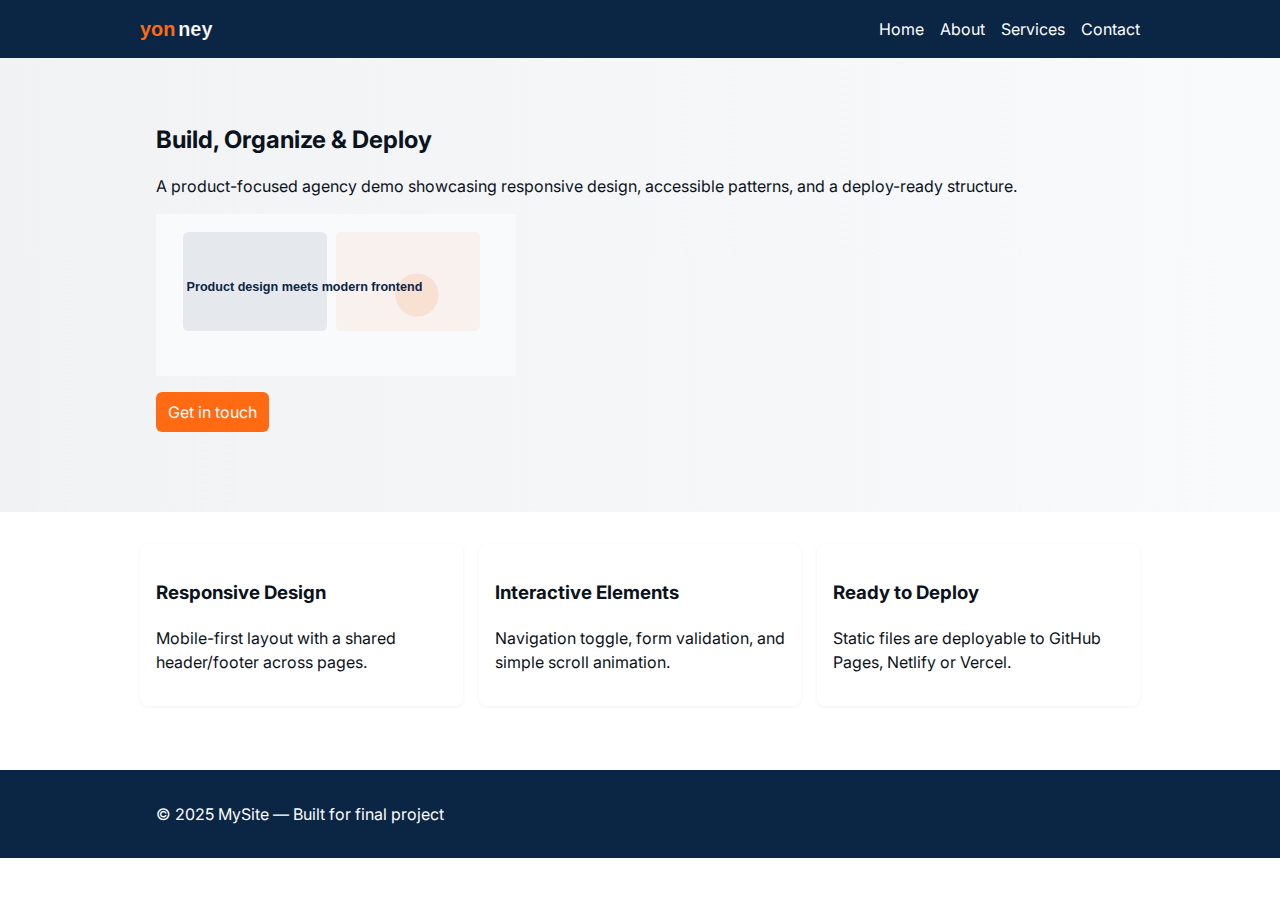
<file: index.html>
<!doctype html>
<html lang="en">
  <head>
    <meta charset="utf-8" />
    <meta name="viewport" content="width=device-width,initial-scale=1" />
    <title>yonney — Product & Agency</title>
    <meta name="description" content="yonney — Product & Agency. Clean, responsive multipage demo built with HTML, CSS and JavaScript." />
    <meta property="og:title" content="yonney — Product & Agency" />
    <meta property="og:description" content="Responsive product/agency demo site built for a final project." />
    <meta property="og:type" content="website" />
    <link rel="preconnect" href="https://fonts.gstatic.com" crossorigin>
    <link href="https://fonts.googleapis.com/css2?family=Inter:wght@300;400;600;700&display=swap" rel="stylesheet">
    <link rel="icon" href="images/favicon.svg" type="image/svg+xml">
    <link rel="stylesheet" href="css/styles.css" />
  </head>
  <body>
    <a class="skip-link" href="#maincontent">Skip to content</a>
    <header class="site-header">
      <div class="container header-inner">
        <a href="index.html" class="logo-link"><img src="images/logo.svg" alt="yonney logo" class="logo"></a>
        <button class="nav-toggle" id="navToggle" aria-label="Open navigation">☰</button>
        <nav class="site-nav" id="siteNav">
          <a href="index.html" class="nav-link">Home</a>
          <a href="about.html" class="nav-link">About</a>
          <a href="services.html" class="nav-link">Services</a>
          <a href="contact.html" class="nav-link">Contact</a>
        </nav>
      </div>
    </header>

    <main id="maincontent">
      <section class="hero">
        <div class="container">
          <h2>Build, Organize & Deploy</h2>
          <p>A product-focused agency demo showcasing responsive design, accessible patterns, and a deploy-ready structure.</p>
          <img src="images/hero.svg" alt="Hero illustration" class="hero-image" />
          <p><a class="btn" href="contact.html">Get in touch</a></p>
        </div>
      </section>

      <section class="cards container">
        <article class="card">
          <h3>Responsive Design</h3>
          <p>Mobile-first layout with a shared header/footer across pages.</p>
        </article>
        <article class="card">
          <h3>Interactive Elements</h3>
          <p>Navigation toggle, form validation, and simple scroll animation.</p>
        </article>
        <article class="card">
          <h3>Ready to Deploy</h3>
          <p>Static files are deployable to GitHub Pages, Netlify or Vercel.</p>
        </article>
      </section>
    </main>

    <footer class="site-footer">
      <div class="container">© 2025 MySite — Built for final project</div>
    </footer>

    <script src="js/main.js"></script>
  </body>
</html>
</file>
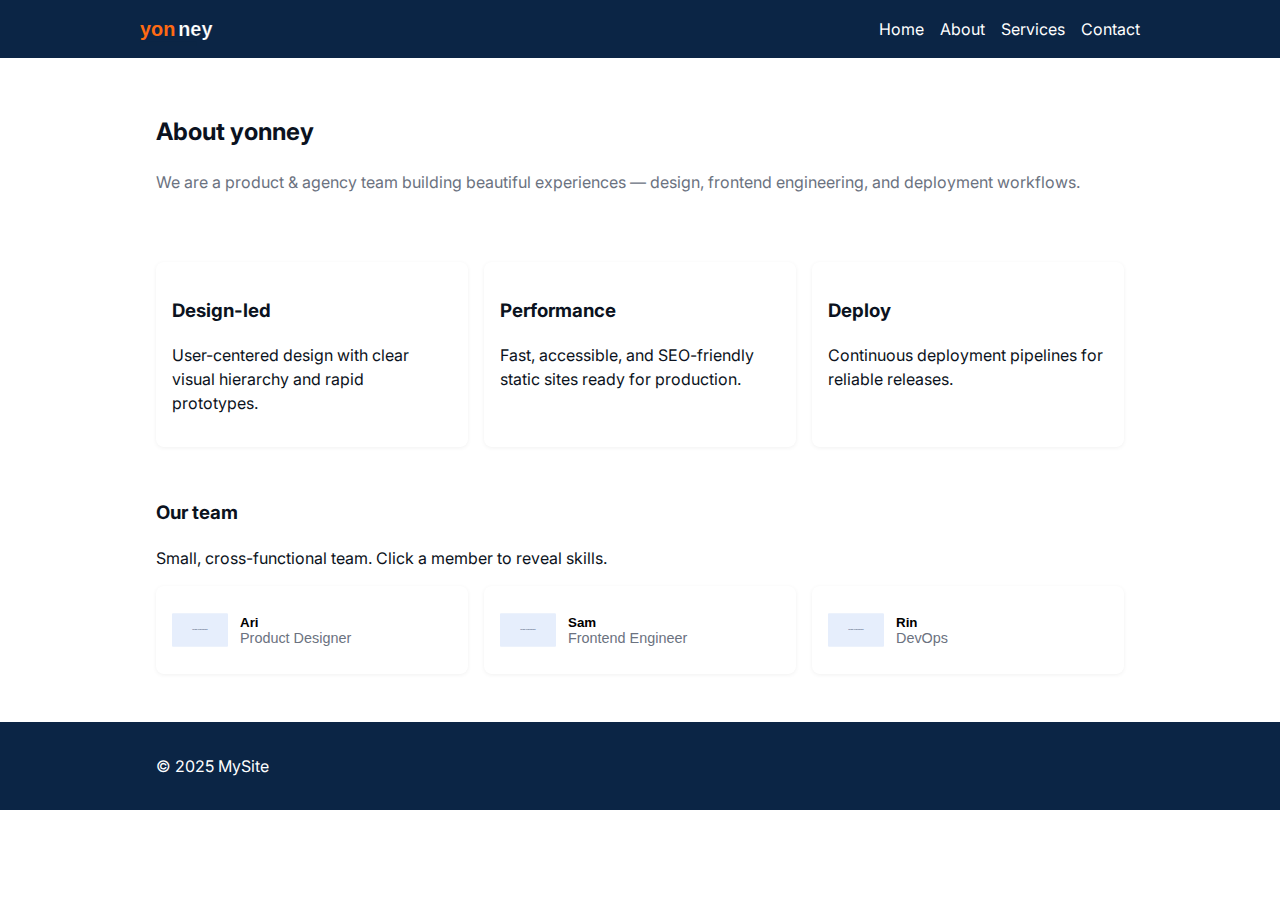
<file: about.html>
<!doctype html>
<html lang="en">
  <head>
    <meta charset="utf-8" />
    <meta name="viewport" content="width=device-width,initial-scale=1" />
    <title>About — yonney</title>
    <meta name="description" content="About yonney — a product & agency demo site." />
    <link rel="preconnect" href="https://fonts.gstatic.com" crossorigin>
    <link href="https://fonts.googleapis.com/css2?family=Inter:wght@300;400;600;700&display=swap" rel="stylesheet">
    <link rel="icon" href="images/favicon.svg" type="image/svg+xml">
    <link rel="stylesheet" href="css/styles.css" />
  </head>
  <body>
    <a class="skip-link" href="#maincontent">Skip to content</a>
    <header class="site-header">
      <div class="container header-inner">
        <a href="index.html" class="logo-link"><img src="images/logo.svg" alt="MySite logo" class="logo"></a>
        <button class="nav-toggle" id="navToggle2" aria-label="Open navigation">☰</button>
        <nav class="site-nav" id="siteNav2">
          <a href="index.html" class="nav-link">Home</a>
          <a href="about.html" class="nav-link">About</a>
          <a href="services.html" class="nav-link">Services</a>
          <a href="contact.html" class="nav-link">Contact</a>
        </nav>
      </div>
    </header>

    <main id="maincontent" class="container">
      <section class="about-hero">
        <h2>About yonney</h2>
        <p class="lead">We are a product & agency team building beautiful experiences — design, frontend engineering, and deployment workflows.</p>
      </section>

      <section class="values cards">
        <article class="card">
          <h3>Design-led</h3>
          <p>User-centered design with clear visual hierarchy and rapid prototypes.</p>
        </article>
        <article class="card">
          <h3>Performance</h3>
          <p>Fast, accessible, and SEO-friendly static sites ready for production.</p>
        </article>
        <article class="card">
          <h3>Deploy</h3>
          <p>Continuous deployment pipelines for reliable releases.</p>
        </article>
      </section>

      <section class="team" aria-labelledby="team-heading">
        <h3 id="team-heading">Our team</h3>
        <p>Small, cross-functional team. Click a member to reveal skills.</p>
        <div class="team-grid">
          <button class="profile card" data-name="Ari" aria-expanded="false">
            <div class="profile-inner">
              <img src="images/placeholder-1.svg" alt="Ari photo" class="avatar">
              <div>
                <strong>Ari</strong>
                <div class="muted">Product Designer</div>
              </div>
            </div>
            <div class="profile-details" hidden>
              <div class="skill"><label>Design</label><div class="bar" data-value="90"><span></span></div></div>
              <div class="skill"><label>Prototyping</label><div class="bar" data-value="80"><span></span></div></div>
            </div>
          </button>

          <button class="profile card" data-name="Sam" aria-expanded="false">
            <div class="profile-inner">
              <img src="images/placeholder-1.svg" alt="Sam photo" class="avatar">
              <div>
                <strong>Sam</strong>
                <div class="muted">Frontend Engineer</div>
              </div>
            </div>
            <div class="profile-details" hidden>
              <div class="skill"><label>HTML/CSS</label><div class="bar" data-value="95"><span></span></div></div>
              <div class="skill"><label>JavaScript</label><div class="bar" data-value="90"><span></span></div></div>
            </div>
          </button>

          <button class="profile card" data-name="Rin" aria-expanded="false">
            <div class="profile-inner">
              <img src="images/placeholder-1.svg" alt="Rin photo" class="avatar">
              <div>
                <strong>Rin</strong>
                <div class="muted">DevOps</div>
              </div>
            </div>
            <div class="profile-details" hidden>
              <div class="skill"><label>CI/CD</label><div class="bar" data-value="85"><span></span></div></div>
              <div class="skill"><label>Deployment</label><div class="bar" data-value="88"><span></span></div></div>
            </div>
          </button>
        </div>
      </section>
    </main>

    <footer class="site-footer">
      <div class="container">© 2025 MySite</div>
    </footer>

    <script src="js/main.js"></script>
  </body>
</html>
</file>
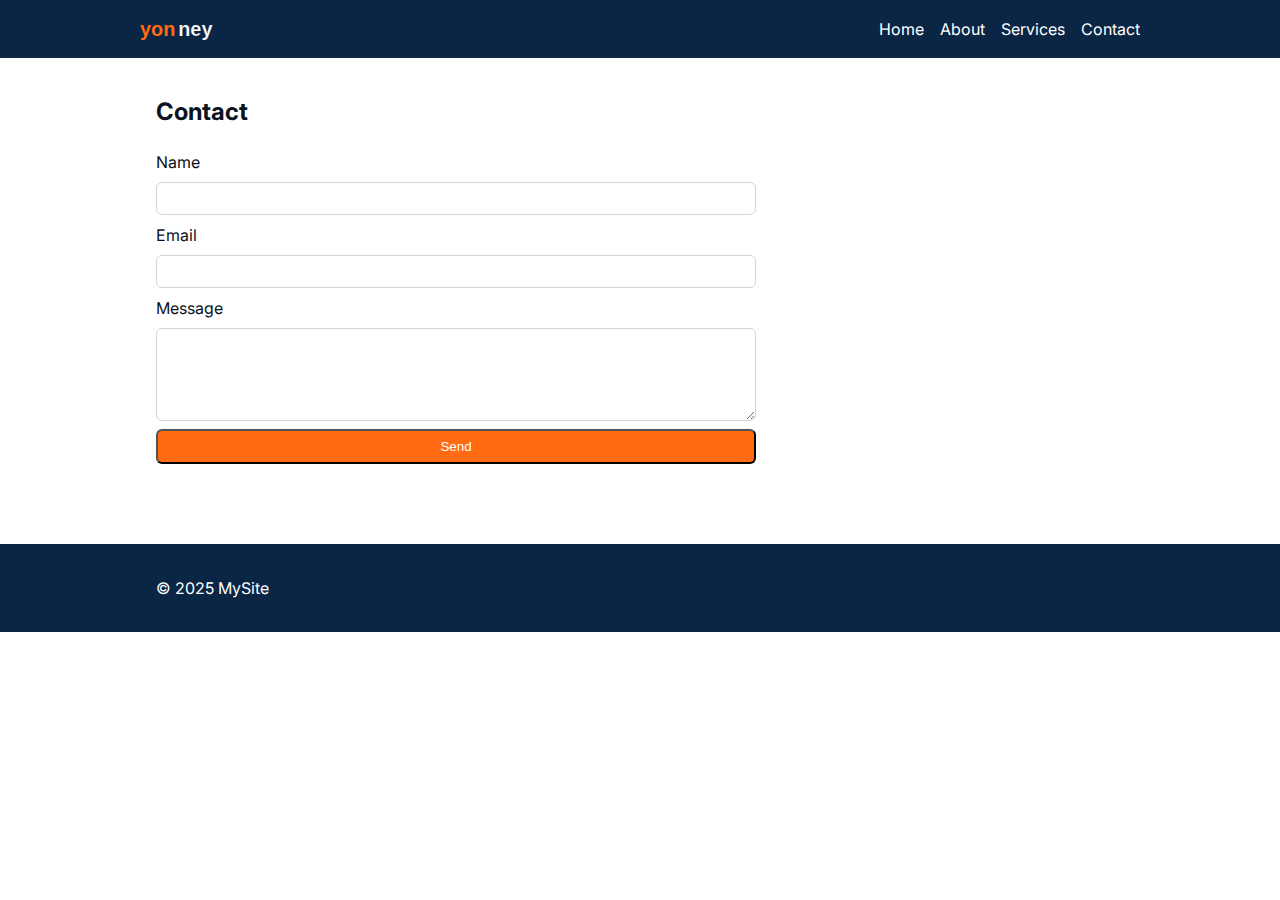
<file: contact.html>
<!doctype html>
<html lang="en">
  <head>
    <meta charset="utf-8" />
    <meta name="viewport" content="width=device-width,initial-scale=1" />
    <title>Contact — yonney</title>
    <meta name="description" content="Contact yonney — reach out for product, agency, and frontend work." />
    <link rel="preconnect" href="https://fonts.gstatic.com" crossorigin>
    <link href="https://fonts.googleapis.com/css2?family=Inter:wght@300;400;600;700&display=swap" rel="stylesheet">
    <link rel="icon" href="images/favicon.svg" type="image/svg+xml">
    <link rel="stylesheet" href="css/styles.css" />
  </head>
  <body>
    <a class="skip-link" href="#maincontent">Skip to content</a>
    <header class="site-header">
      <div class="container header-inner">
        <a href="index.html" class="logo-link"><img src="images/logo.svg" alt="MySite logo" class="logo"></a>
        <button class="nav-toggle" id="navToggle4" aria-label="Open navigation">☰</button>
        <nav class="site-nav" id="siteNav4">
          <a href="index.html" class="nav-link">Home</a>
          <a href="about.html" class="nav-link">About</a>
          <a href="services.html" class="nav-link">Services</a>
          <a href="contact.html" class="nav-link">Contact</a>
        </nav>
      </div>
    </header>

    <main id="maincontent" class="container">
      <h2>Contact</h2>

      <form id="contactForm" class="contact-form" novalidate>
        <label for="name">Name</label>
        <input id="name" name="name" required />

        <label for="email">Email</label>
        <input id="email" name="email" type="email" required />

        <label for="message">Message</label>
        <textarea id="message" name="message" rows="5" required></textarea>

        <button class="btn" type="submit">Send</button>
        <p id="formMessage" class="form-message" aria-live="polite"></p>
      </form>
    </main>

    <footer class="site-footer">
      <div class="container">© 2025 MySite</div>
    </footer>

    <script src="js/main.js"></script>
  </body>
</html>
</file>
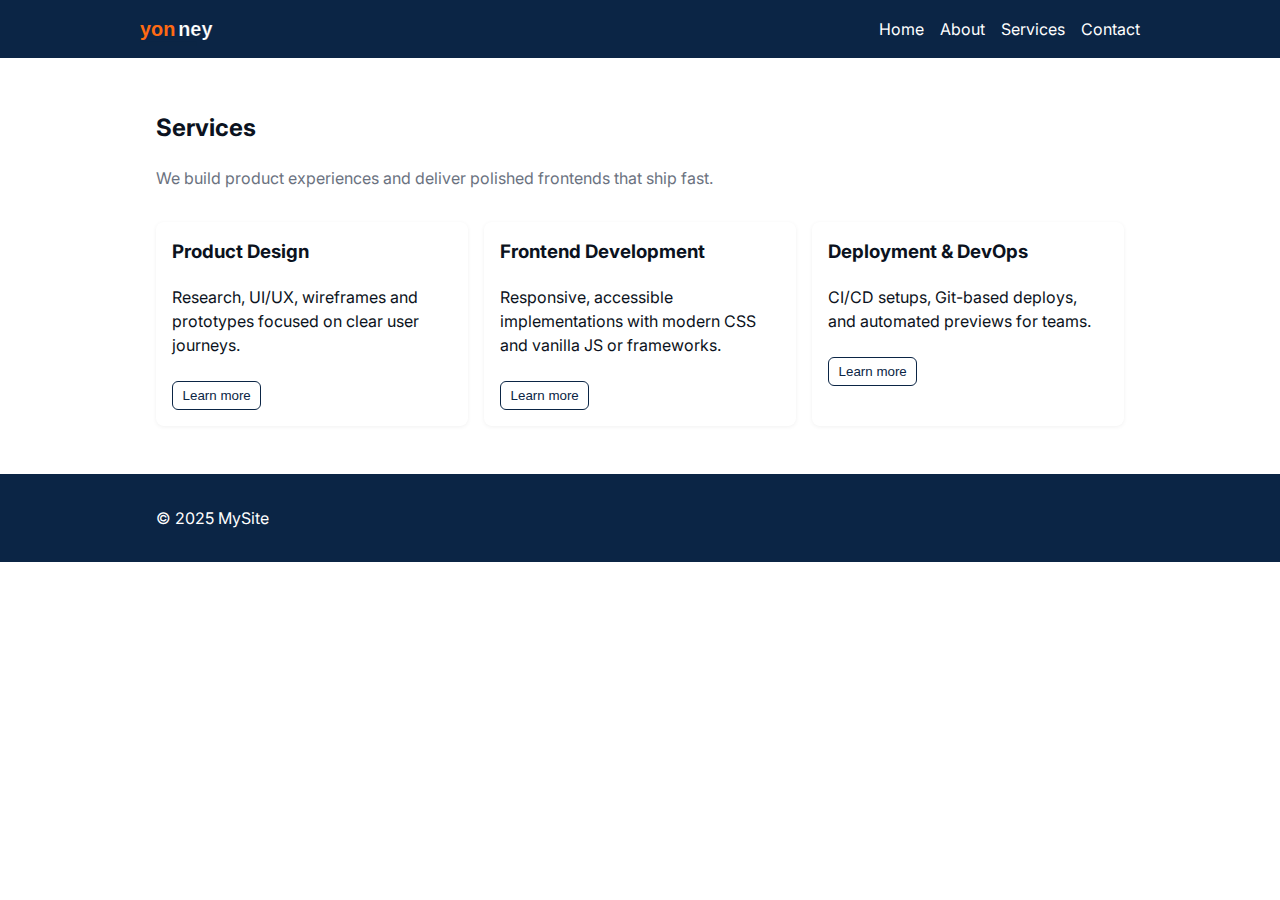
<file: services.html>
<!doctype html>
<html lang="en">
  <head>
    <meta charset="utf-8" />
    <meta name="viewport" content="width=device-width,initial-scale=1" />
    <title>Services — yonney</title>
    <meta name="description" content="Services offered by yonney — web design, frontend development, and deployment." />
    <link rel="preconnect" href="https://fonts.gstatic.com" crossorigin>
    <link href="https://fonts.googleapis.com/css2?family=Inter:wght@300;400;600;700&display=swap" rel="stylesheet">
    <link rel="icon" href="images/favicon.svg" type="image/svg+xml">
    <link rel="stylesheet" href="css/styles.css" />
  </head>
  <body>
    <a class="skip-link" href="#maincontent">Skip to content</a>
    <header class="site-header">
      <div class="container header-inner">
        <a href="index.html" class="logo-link"><img src="images/logo.svg" alt="MySite logo" class="logo"></a>
        <button class="nav-toggle" id="navToggle3" aria-label="Open navigation">☰</button>
        <nav class="site-nav" id="siteNav3">
          <a href="index.html" class="nav-link">Home</a>
          <a href="about.html" class="nav-link">About</a>
          <a href="services.html" class="nav-link">Services</a>
          <a href="contact.html" class="nav-link">Contact</a>
        </nav>
      </div>
    </header>

    <main id="maincontent" class="container">
      <section class="services-hero">
        <h2>Services</h2>
        <p class="lead">We build product experiences and deliver polished frontends that ship fast.</p>
      </section>

      <section class="services-list">
        <div class="service-card card">
          <h3>Product Design</h3>
          <p>Research, UI/UX, wireframes and prototypes focused on clear user journeys.</p>
          <button class="more" aria-expanded="false">Learn more</button>
          <div class="more-details" hidden>
            <ul>
              <li>Workshops & discovery</li>
              <li>Clickable prototypes</li>
              <li>Design systems</li>
            </ul>
          </div>
        </div>

        <div class="service-card card">
          <h3>Frontend Development</h3>
          <p>Responsive, accessible implementations with modern CSS and vanilla JS or frameworks.</p>
          <button class="more" aria-expanded="false">Learn more</button>
          <div class="more-details" hidden>
            <ul>
              <li>Semantic HTML & ARIA</li>
              <li>Performance optimization</li>
              <li>Interactive components</li>
            </ul>
          </div>
        </div>

        <div class="service-card card">
          <h3>Deployment & DevOps</h3>
          <p>CI/CD setups, Git-based deploys, and automated previews for teams.</p>
          <button class="more" aria-expanded="false">Learn more</button>
          <div class="more-details" hidden>
            <ul>
              <li>GitHub Pages / Netlify / Vercel</li>
              <li>Automatic builds & previews</li>
            </ul>
          </div>
        </div>
      </section>
    </main>

    <footer class="site-footer">
      <div class="container">© 2025 MySite</div>
    </footer>

    <script src="js/main.js"></script>
  </body>
</html>
</file>
<file: css/styles.css>
:root{
  --bg:#ffffff;
  --text:#0b1220;
  --navy:#0b2545; /* primary navy */
  --accent:#ff6a13; /* burnt orange accent */
  --muted:#6b7280;
  --card-bg:#ffffff;
}
*{box-sizing:border-box}
.skip-link{position:absolute;left:-999px;top:auto;width:1px;height:1px;overflow:hidden}
.skip-link:focus{position:static;width:auto;height:auto;margin:0.5rem;padding:0.5rem;background:var(--navy);color:#fff;border-radius:4px}
.site-wrapper{display:flex;flex-direction:column;min-height:100vh}
body{margin:0;font-family:'Inter',system-ui,-apple-system,Segoe UI,Roboto,'Helvetica Neue',Arial;line-height:1.5;color:var(--text);background:var(--bg)}
.container{max-width:1000px;margin:0 auto;padding:1rem}
main{flex:1}
.site-header{background:var(--navy);color:#fff}
.header-inner{display:flex;align-items:center;justify-content:space-between;padding:0.75rem 0}
.logo{margin:0;font-size:1.25rem}
.logo-link{display:inline-flex;align-items:center}
.logo{height:34px}
.site-nav{display:flex;gap:1rem}
.nav-link{color:inherit;text-decoration:none}
.nav-toggle{display:none;background:transparent;border:0;color:inherit;font-size:1.25rem}
.hero{padding:3rem 0;background:linear-gradient(90deg,rgba(11,37,69,0.06),#f8fafc)}
.hero h2{margin:0 0 .5rem}
.cards{display:grid;grid-template-columns:repeat(3,1fr);gap:1rem;padding:2rem 0}
.card{background:#fff;border-radius:8px;padding:1rem;box-shadow:0 1px 4px rgba(0,0,0,.06)}
.lead{color:var(--muted);margin:0 0 1rem}
.about-hero{padding:1.25rem 0}
.values{grid-template-columns:repeat(3,1fr)}
.team{margin-top:1.25rem}
.team-grid{display:grid;grid-template-columns:repeat(3,1fr);gap:1rem}
.profile{display:flex;flex-direction:column;align-items:stretch;border:0;background:var(--card-bg);cursor:pointer;text-align:left}
.profile-inner{display:flex;gap:.75rem;align-items:center}
.avatar{width:56px;height:56px;border-radius:8px;flex:0 0 56px}
.profile-details{padding-top:.75rem}
.muted{color:var(--muted);font-size:.9rem}

/* Services */
.services-hero{padding:1rem 0}
.services-list{display:grid;grid-template-columns:repeat(3,1fr);gap:1rem}
.service-card{position:relative}
.service-card h3{margin-top:0}
.service-card .more{margin-top:.5rem;background:transparent;border:1px solid var(--navy);color:var(--navy);padding:.4rem .6rem;border-radius:6px;cursor:pointer}
.service-card .more:focus{outline:3px solid rgba(11,37,69,0.12)}
.more-details{margin-top:.75rem;padding-left:.5rem}

/* skill bars */
.skill{margin-bottom:.5rem}
.skill label{display:block;font-size:.9rem;margin-bottom:.25rem}
.bar{background:#e6eefc;border-radius:999px;height:12px;overflow:hidden}
.bar span{display:block;height:100%;width:0;background:linear-gradient(90deg,var(--accent),#ff8b4a);transition:width 800ms ease}

/* responsive tweaks */
@media (max-width:1000px){
  .cards,.values{grid-template-columns:1fr}
  .team-grid{grid-template-columns:repeat(2,1fr)}
  .services-list{grid-template-columns:1fr}
}

.site-footer{background:var(--navy);color:#fff;padding:1rem;margin-top:2rem}
.btn{display:inline-block;padding:.5rem .75rem;background:var(--accent);color:#fff;border-radius:6px;text-decoration:none}

/* Forms */
.contact-form{max-width:600px;display:flex;flex-direction:column;gap:.5rem}
input,textarea{padding:.5rem;border:1px solid #d1d5db;border-radius:6px}
.form-message{margin-top:.5rem;color:green}

/* Responsive */
@media (max-width:800px){
  .cards{grid-template-columns:1fr;}
  .nav-toggle{display:block}
  .site-nav{position:fixed;right:0;top:56px;background:var(--navy);padding:1rem;flex-direction:column;display:none}
  .site-nav.open{display:flex}
}

/* small helper for reveal on scroll */
.reveal{opacity:0;transform:translateY(12px);transition:all .5s ease}
.reveal.show{opacity:1;transform:none}

.hero-image{max-width:360px;width:100%;display:block;margin-top:1rem}
</file>
